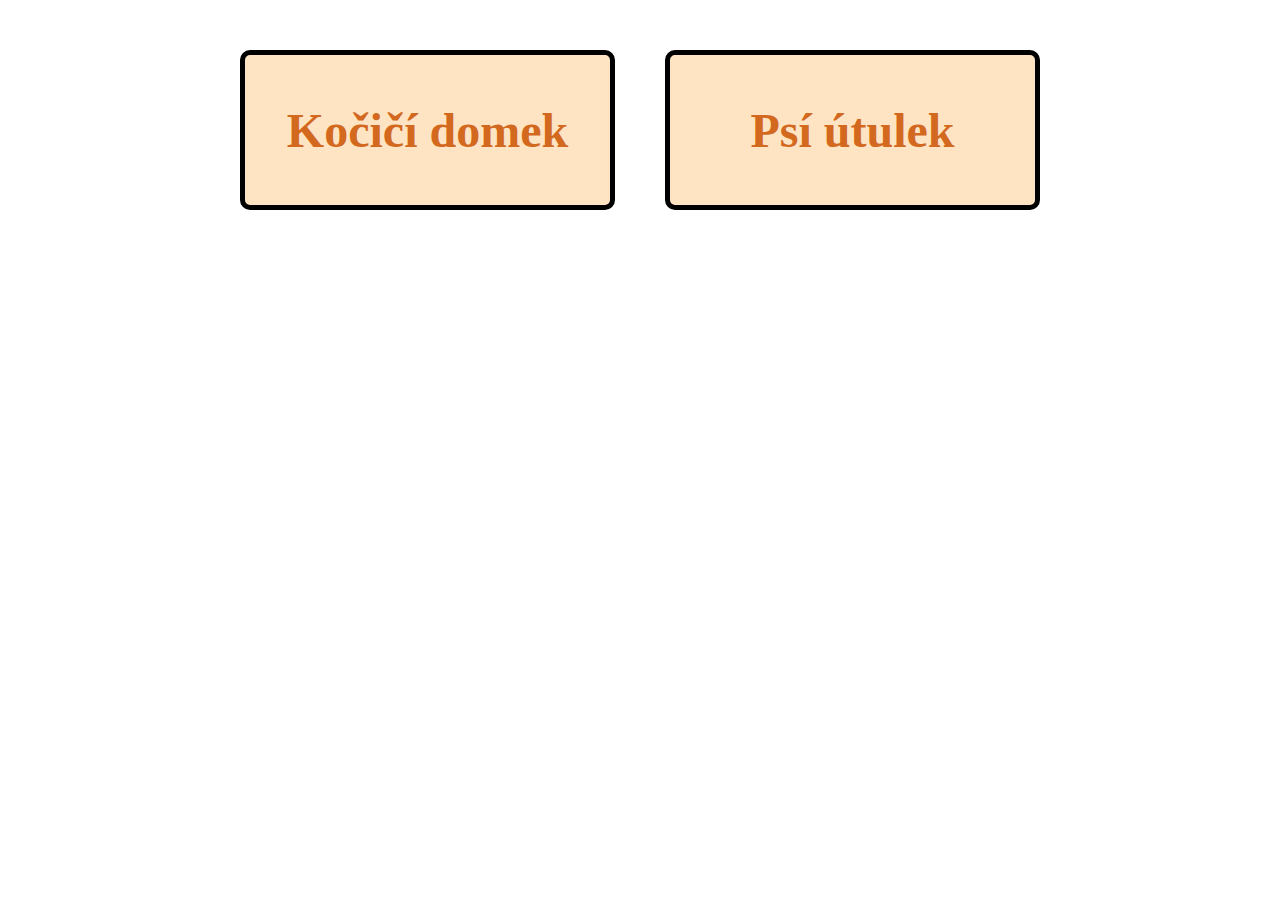
<file: index.html>
<!DOCTYPE html>
<html lang="en">
<head>
    <meta charset="UTF-8">
    <meta name="viewport" content="width=device-width, initial-scale=1.0">
    <title>Document</title>
    <link rel="stylesheet" href="style.css">
</head>
<body>
<main class="rozcestnik">
<div class="tlacitko">
    <a href="kocici-domecek/index.html"> Kočičí domek</a><br>
</div>
<div class="tlacitko">
    <a href="psi-utulek/index.html">Psí útulek</a>
</div>
</main>
</body>
</html>
</file>
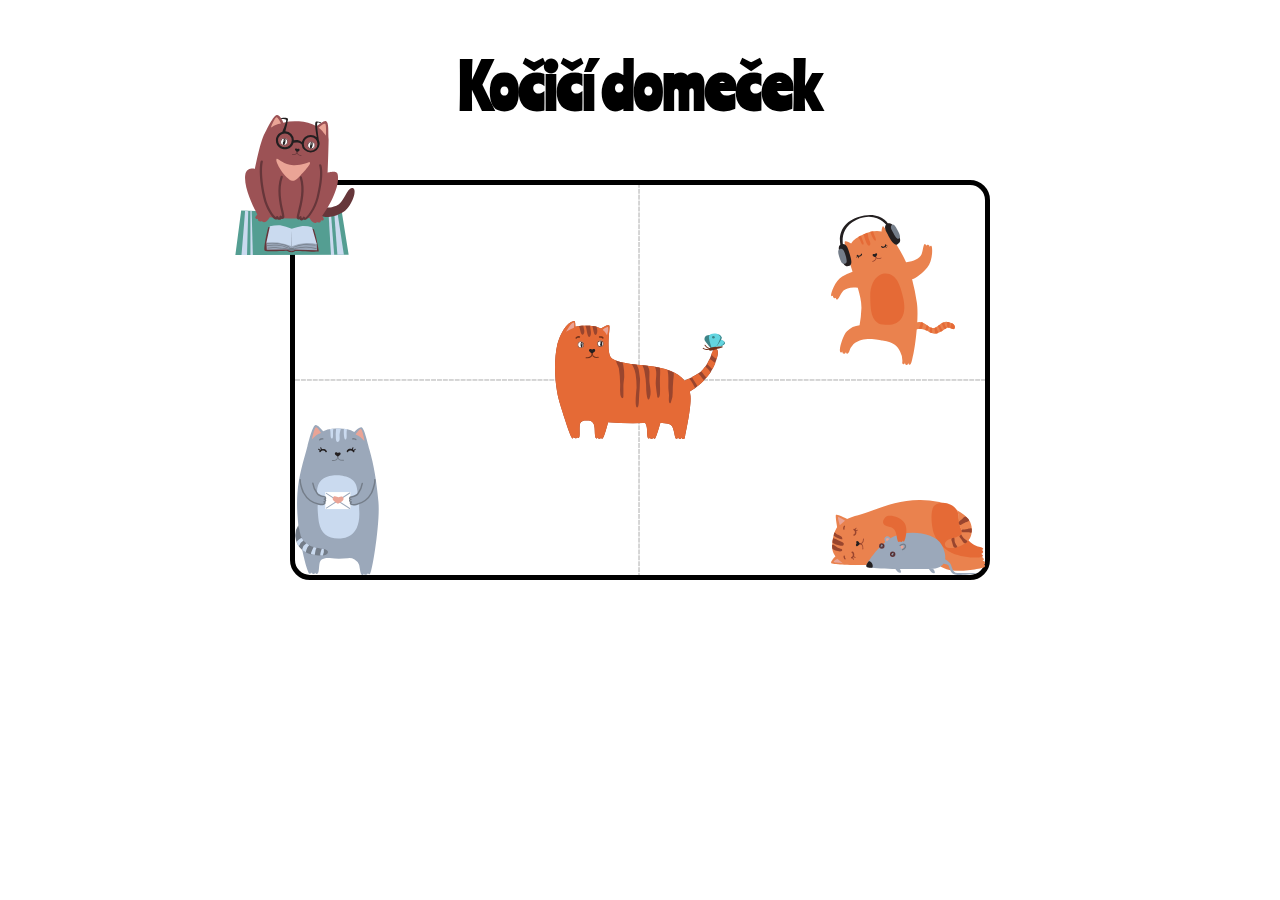
<file: kocici-domecek/index.html>
<!DOCTYPE html>
<html lang="cs">
<head>
	<meta charset="UTF-8">
	<meta name="viewport" content="width=device-width, initial-scale=1.0">
	<title>Kočičí domeček</title>
	<link href="https://fonts.googleapis.com/css2?family=Ranchers&display=swap" rel="stylesheet">
	<link rel="stylesheet" href="style.css">
</head>
<body>

	<h1>Kočičí domeček</h1>

	<div class="domecek">

		<img class="dopis" src="images/dopis.svg" width="84" height="150" alt="Kočka s dopisem">

		<img class="motyl" src="images/motyl.svg" width="170" height="118" alt="Kočka s motýlem na ocasu">

		<img class="kniha" src="images/kniha.svg" width="120" height="140" alt="Kočka s knihou">

		<img class="sluchatka" src="images/sluchatka.svg" width="124" height="150" alt="Kočka se sluchátky">

		<img class="spanek" src="images/spanek.svg" width="154" height="75" alt="Spící kočka">

	</div>


</body>
</html>
</file>
<file: style.css>
html { box-sizing: border-box; }
*, ::after, ::before { box-sizing: inherit; }

.rozcestnik {
    
    display: flex;
    gap: 50px;
    justify-content: center;
    align-items: center;
    width: 800px;
    margin: 50px auto;
}
.tlacitko {
    display: flex;
    
    justify-content: center;
    align-items: center;
    height: 10em;
    width: 380px;
    /* flex-shrink: 0;
    flex-grow: 0; */
    background-color: bisque;
    border: 5px solid black;
    border-radius: 10px;
    text-align: center;

}

.tlacitko a {
    font-size: 3em;
    text-decoration: none;
    color: chocolate;
    font-weight: bold;
    padding: 40px;
}

.tlacitko:hover {  
    background-color: brown;

}

.tlacitko a:hover {
    color: antiquewhite
}
</file>
<file: kocici-domecek/style.css>
/* nejsme vcerejsi, pouzivame moderni a intuitivni box model */
html { box-sizing: border-box; }
*, ::after, ::before { box-sizing: inherit; }


body {
	font: 18px/1.5 'Ranchers', cursive;
}

h1 {
	font-size: 60px;
	text-align: center;
}

.domecek {
	margin: 50px auto;
	width: 700px;
	height: 400px;
	border: 5px solid black;
	border-radius: 20px;
	background: url(images/stred.png) no-repeat center/cover;
	position: relative;
	/*
		tady asi budeš muset něco přidat, abys
		pak mohla pozicovat kočky jen v rámci domečku
		(a ne celé stránky)
	*/


}

.dopis {
	width: 84px;
	height: 150px;
	position: absolute;
	bottom: 0;
	left: 0;
	/*
		kočka si svoje zamilované dopisy
		nejraději čte v levém dolním rohu domečku
	*/

}

.motyl {
	width: 170px;
	height: 118px;
	position: absolute;
	bottom: calc(50% - 59px);
	left: calc(50% - 85px);
	/*
		kočka nejraději honí motýly přesně
		uprostřed domečku, protože tam má na
		dovádění nejvíc místa
	*/

}

.kniha {
	width: 120px;
	height: 140px;
	position: absolute;
	top: -70px;
	left: -60px;
	/*
		kočka si ráda čte svoje knihy v klidu,
		proto sedí v levém horním rohu domečku,
		ale nejraději tak, aby v rohu domečku
		nebyl její levý horní roh, ale její střed
		(tj. vyčuhuje z domečku ven, je to totiž
		kočka, která umí procházet zdí!)
	*/

}

.sluchatka {
	width: 124px;
	height: 150px;
	position: absolute;
	top: 30px;
	right: 30px;
	/*
		tahle kočka poslouchá hudbu a na tancování
		si vybrala místo v pravém horním rohu domečku,
		ale tak, aby byla vzdálená 30px od pravé strany
		domečku a 30 px od horní hrany domečku - potřebuje
		totiž na svůj tanec trochu prostoru
	*/

}

.spanek {
	width: 154px;
	height: 75px;
	position: absolute;
	bottom: 0;
	right: 0;
	/*
		kočka s myší je unavená, a proto chce jít
		spát do pravého dolního rohu domečku
	*/

}
</file>
